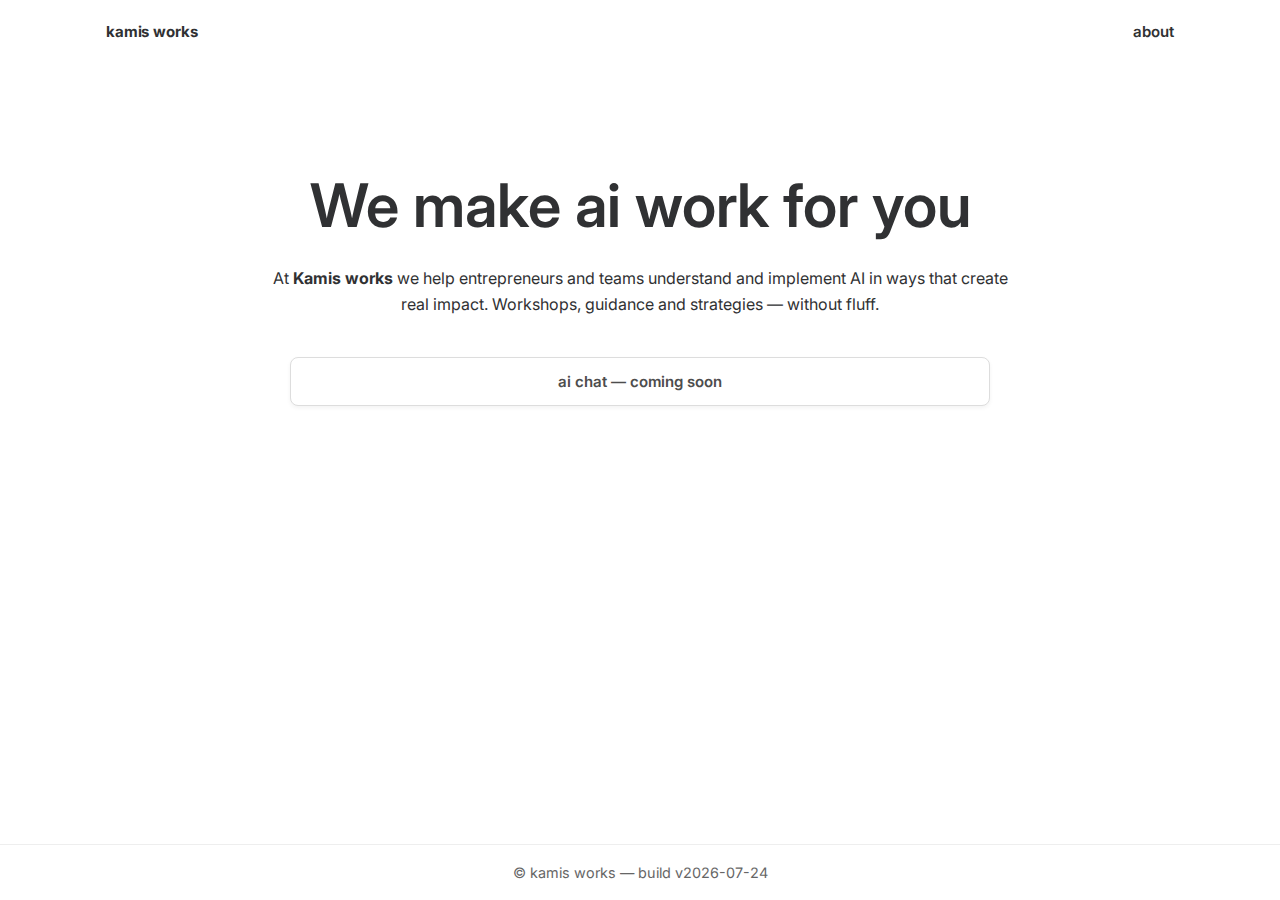
<file: index.html>
<!DOCTYPE html>
<html lang="en">
<head>
  <meta charset="UTF-8" />
  <title>kamis works</title>
  <meta name="viewport" content="width=device-width, initial-scale=1" />
  <!-- Inter font -->
  <link href="https://fonts.googleapis.com/css2?family=Inter:wght@400;600;700;800&display=swap" rel="stylesheet">
  <link rel="stylesheet" href="/style.css" />
</head>
<body>

 <div class="topbar">
  <header class="header">
  <a class="brand brand--final" href="/" aria-label="kamis works">
  k<span class="keep">a</span>m<span class="keep">i</span>s works
</a>
    <nav class="nav">
      <a href="/about.html">about</a>
    </nav>
  </header>
</div>

  <main>
    <div class="container spacer-top" style="text-align:center;">
      <h1 class="h-section">We make ai work for you</h1>

      <p class="intro">
        At <strong>Kamis works</strong> we help entrepreneurs and teams understand and implement AI
        in ways that create real impact. Workshops, guidance and strategies — without fluff.
      </p>

      <div class="chat-box-mini">
        ai chat — coming soon
      </div>
    </div>
  </main>
<script src="/js/footer.js"></script>
</body>
</html>
</file>
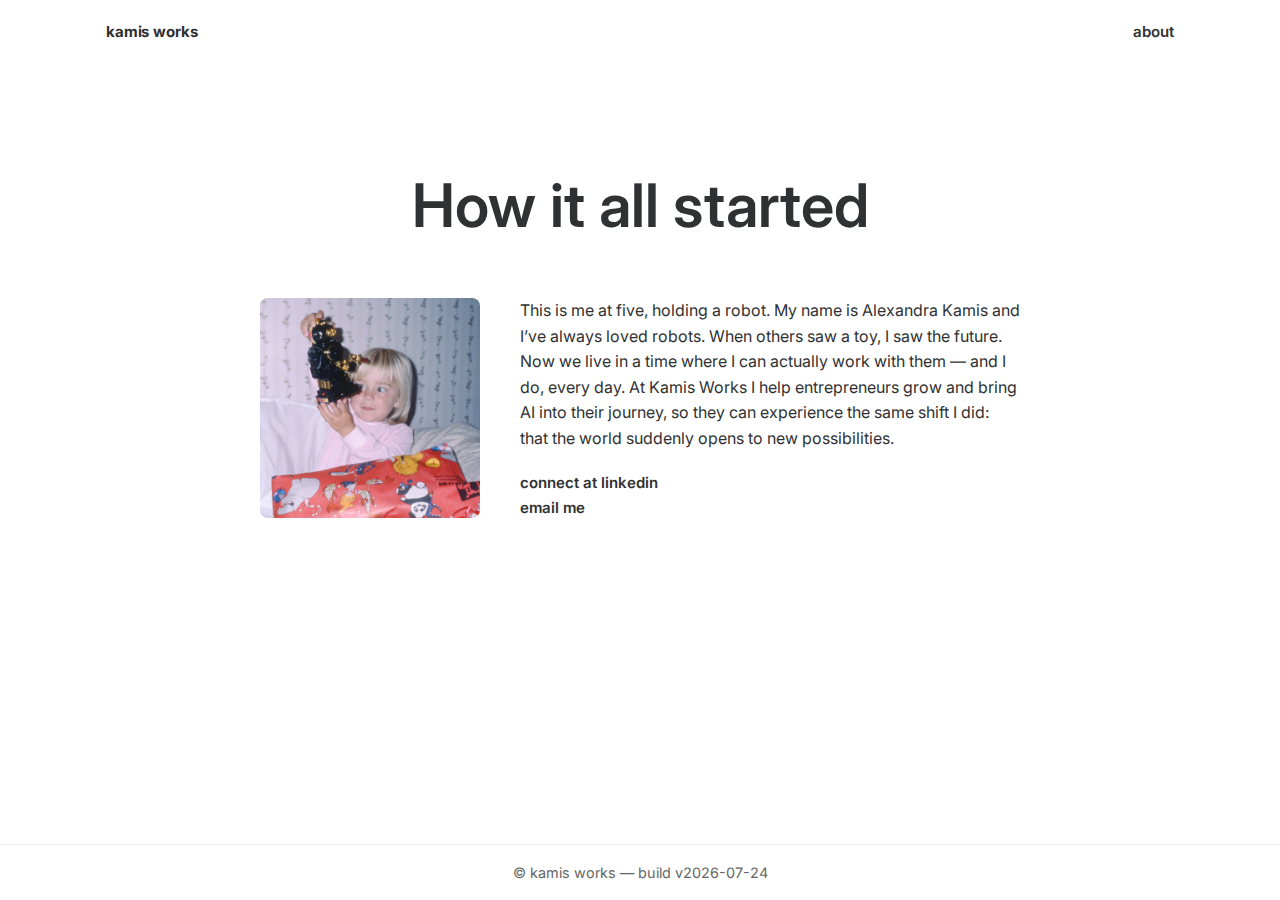
<file: about.html>
<!DOCTYPE html>
<html lang="en">
<head>
  <meta charset="UTF-8" />
  <title>about – kamis works</title>
  <meta name="viewport" content="width=device-width, initial-scale=1" />
  <!-- Inter font -->
  <link href="https://fonts.googleapis.com/css2?family=Inter:wght@400;600;700;800&display=swap" rel="stylesheet">
<link rel="stylesheet" href="/style.css">
</head>
<body>

 <div class="topbar">
  <header class="header">
  <a class="brand brand--final" href="/" aria-label="kamis works">
  k<span class="keep">a</span>m<span class="keep">i</span>s works
</a>
    <nav class="nav">
      <a href="/about">about</a>
    </nav>
  </header>
</div>

  <main>
    <div class="container spacer-top">
      <h1 class="h-section" style="text-align:center;">How it all started</h1>

      <section class="about-centered">
        <img src="images/childhood.jpg" alt="Alexandra as a child holding a robot">
        <div>
          <p>
      This is me at five, holding a robot. My name is Alexandra Kamis and I’ve always loved robots.
      When others saw a toy, I saw the future. Now we live in a time where I can actually work with them — and I do, every day.
      At Kamis Works I help entrepreneurs grow and bring AI into their journey, so they can experience the same shift I did:
      that the world suddenly opens to new possibilities.
    </p>
          <div class="links">
 <p>
      <a href="https://www.linkedin.com/in/alexandra-kamis" target="_blank" rel="noopener">Connect at LinkedIn</a><br>
      <a href="mailto:alex@kamis.works">Email me</a>
    </p>          </div>
        </div>
      </section>
    </div>
  </main>
<script src="/js/footer.js"></script>
</body>
</html>
</file>
<file: style.css>
:root {
  --fg: #303133;
  --bg: #ffffff;
  --border: #ddd;
  --max: 1100px;
  --pad: 28px;
}

* { box-sizing: border-box; }
html, body {
  height: 100%;
  margin: 0;
}

body {
  margin: 0;
  font-family: "Inter", -apple-system, BlinkMacSystemFont, "Segoe UI", Roboto, Helvetica, Arial, sans-serif;
  background: var(--bg);
  color: var(--fg);
  font-size: 16px;
  line-height: 1.6;
  -webkit-font-smoothing: antialiased;
  display: flex;
  flex-direction: column;
}

main {
  flex: 1; /* trycker ner footern */
}

/* Header */
.header {
  max-width: var(--max);
  margin: 0 auto;
  padding: var(--pad);
  display: flex;
  justify-content: space-between;
  align-items: center;
}
.brand {
  font: 700 15px/1 "Inter", sans-serif;
  text-decoration: none;
  color: var(--fg);
  text-transform: lowercase;
  Letter-spacing: -0.01em;
}

/* Bas: gör wordmarken tung och tajt */
.brand--glitch{
  position: relative;
  display: inline-block;
  text-decoration: none;
  color: var(--fg);
  font-family: "Inter", sans-serif;
  font-variation-settings: "wght" 780;
  font-weight: 800;                 /* fallback */
  font-size: 20px;
  letter-spacing: -0.01em;
  line-height: 1;
  text-rendering: optimizeLegibility;
}

/* De två färgkopiorna */
.brand--glitch::before,
.brand--glitch::after{
  content: attr(data-text);
  position: absolute; left: 0; top: 0;
  pointer-events: none;
  opacity: .55;
  filter: blur(.15px);              /* lite CRT-känsla */
}
.brand--glitch::before{ color: #00d1ff; transform: translate(0,0); }
.brand--glitch::after { color: #ff3b3b; transform: translate(0,0); }

/* Glitch-animation på hover (subtil) */
.brand--glitch:hover::before,
.brand--glitch:hover::after{
  animation: glitch-shift 1.6s steps(12, end) infinite;
  will-change: transform;
}

/* Vill du alltid animera? Lägg classen .is-animated på länken */
.brand--glitch.is-animated::before,
.brand--glitch.is-animated::after{
  animation: glitch-shift 1.6s steps(12, end) infinite;
}

/* Nyckelrutor: små ryck i x/y-led */
@keyframes glitch-shift{
  0%   { transform: translate(0, 0); }
  10%  { transform: translate(-1px,  0.5px); }
  20%  { transform: translate( 1.2px, -0.6px); }
  30%  { transform: translate(-0.8px, 0); }
  40%  { transform: translate(0.6px,  0.8px); }
  50%  { transform: translate(-1.4px, -0.8px); }
  60%  { transform: translate( 1px,   0.6px); }
  70%  { transform: translate(-0.6px, -0.4px); }
  80%  { transform: translate( 0.8px,  0.2px); }
  90%  { transform: translate(-0.4px,  0.6px); }
  100% { transform: translate(0, 0); }
}

/* Om användaren valt reducerad rörelse → ingen animation, bara diskret offset */
@media (prefers-reduced-motion: reduce){
  .brand--glitch:hover::before,
  .brand--glitch:hover::after,
  .brand--glitch.is-animated::before,
  .brand--glitch.is-animated::after{
    animation: none;
  }
  .brand--glitch::before{ transform: translate(-0.6px, 0); }
  .brand--glitch::after { transform: translate( 0.6px, 0); }
}
.nav a {
  font: 600 15px/1 "Inter", sans-serif;
  text-decoration: none;
  color: var(--fg);
  margin-left: 20px;
  text-transform: lowercase;
}

/* Layout */
.container { max-width: var(--max); margin: 0 auto; padding: 0 var(--pad); }
.spacer-top { margin-top: clamp(60px, 12vh, 140px); }

/* Headings */
.h-section {
  font-family: "Inter", sans-serif;
  font-weight: 600;
  font-size: clamp(25px, 6vw, 60px);
  line-height: 1.1;
  margin: 0 0 28px 0;
  color: var(--fg);
}

/* Text */
p { margin: 0 0 18px 0; }
.intro { max-width: 760px; margin: 0 auto 40px auto; }

/* About layout */
.about-centered {
  display: flex;
  gap: 40px;
  justify-content: center;
  align-items: flex-start;
  margin-top: 60px;
  max-width: 900px;
  margin-left: auto;
  margin-right: auto;
}
.about-centered img {
  width: 220px;
  border-radius: 8px;
}
.about-centered div { max-width: 500px; }
.links a {
  font: 600 15px/1 "Inter", sans-serif;
  color: var(--fg);
  margin-right: 18px;
  text-decoration: none;
  text-transform: lowercase;
}

/* Chat box */
.chat-box-mini {
  margin: 30px auto 0 auto;
  max-width: 700px;
  background: #ffffff;
  border: 1px solid var(--border);
  border-radius: 8px;
  padding: 16px 18px;
  font: 600 15px/1 "Inter", sans-serif;
  text-align: center;
  text-transform: lowercase;
  color: #4d4d4d;
  box-shadow: 0 2px 4px rgba(0,0,0,0.05);

  transition: transform 0.25s ease, box-shadow 0.25s ease;
}

.chat-box-mini:hover {
  transform: translateY(-3px);
  box-shadow: 0 6px 12px rgba(0,0,0,0.08);
}

/* Footer */
.footer {
  margin-top: 4rem;
  padding: 1rem 0;
  font-size: 0.9rem;
  color: #666;
  border-top: 1px solid #eee;
  text-align: center;
  text-transform: lowercase;
}

/* Hover underline (nav, links, footer) */
.nav a, .links a, .footer a {
  position: relative;
  text-decoration: none;
  color: var(--fg);
  transition: color 0.4s ease;
}

.nav a:hover, .links a:hover, .footer a:hover {
  color: #999;
}

.nav a::after, .links a::after, .footer a::after {
  content: "";
  position: absolute;
  left: 50%;
  bottom: -2px;
  width: 70%;
  height: 2px;
  border-radius: 2px;
  background: rgba(153, 153, 153, 0.7); /* samma som #999 men 70% opacitet */
  opacity: 0;
  transform: scaleX(0) translateX(-50%);
  transform-origin: center;
  transition: transform 0.45s ease,
              opacity 0.45s ease,
              background-color 0.45s ease;
}

.nav a:hover::after, .links a:hover::after, .footer a:hover::after {
  opacity: 1;
  transform: scaleX(1) translateX(-50%);
  transition: transform 0.45s ease 0.1s,
              opacity 0.45s ease 0.1s,
              background-color 0.45s ease;
}

/* Responsive */
@media(max-width:700px){
  .about-centered{ 
    flex-direction: column; 
    align-items: center; 
    text-align: center; 
  }
}

.topbar {
  position: sticky;
  top: 0;
  background: var(--bg);
  /* ta bort linjen, eller byt färg om du vill ha den svagare */
  border-bottom: none;
  z-index: 1000;
  width: 100%;
}

.header {
  max-width: var(--max);
  margin: 0 auto;
  padding: 1.2rem 1rem;   /* lite mer luft än 0.8rem */
  display: flex;
  justify-content: space-between;
  align-items: center;
}
</file>
